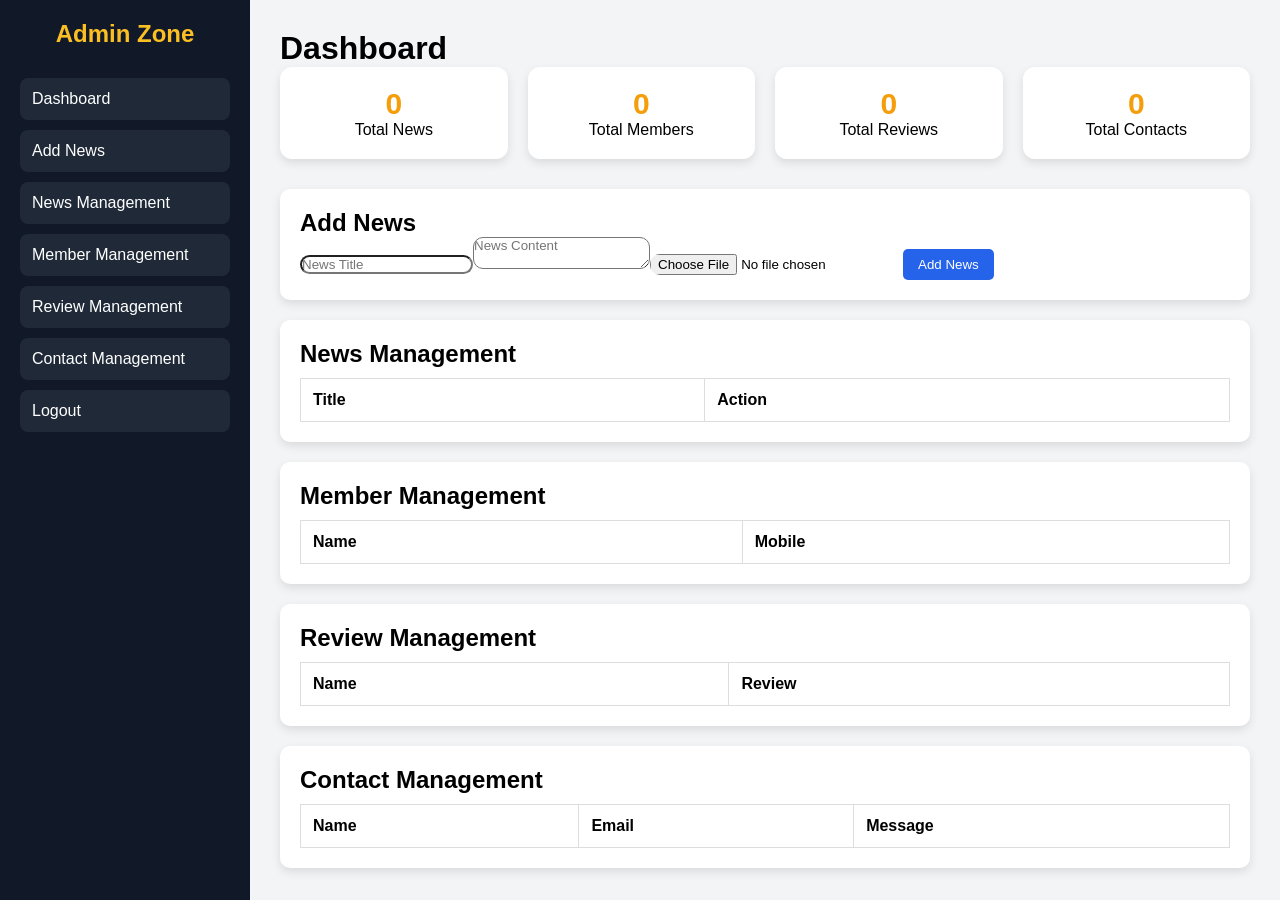
<file: index.html>
<!DOCTYPE html><html lang="en">
<head>
<meta charset="UTF-8">
<meta name="viewport" content="width=device-width, initial-scale=1.0">
<title>Admin Dashboard - The Global Express</title><link rel="stylesheet" href="style.css"><style>
.admin-container{
display:flex;
min-height:100vh;
}

.sidebar{
width:250px;
background:#111827;
color:white;
padding:20px;
}

.sidebar h2{
text-align:center;
margin-bottom:30px;
}

.sidebar ul{
list-style:none;
padding:0;
}

.sidebar ul li{
padding:12px;
margin:10px 0;
background:#1f2937;
border-radius:8px;
cursor:pointer;
}

.sidebar ul li:hover{
background:#f59e0b;
color:black;
}

.main-content{
flex:1;
padding:30px;
background:#f3f4f6;
}

.cards{
display:grid;
grid-template-columns:repeat(auto-fit,minmax(220px,1fr));
gap:20px;
margin-bottom:30px;
}

.card-box{
background:white;
padding:20px;
border-radius:12px;
box-shadow:0 4px 10px rgba(0,0,0,.1);
text-align:center;
}

.card-box h3{
font-size:30px;
color:#f59e0b;
}

.section{
background:white;
padding:20px;
border-radius:10px;
margin-top:20px;
box-shadow:0 4px 10px rgba(0,0,0,.1);
}

table{
width:100%;
border-collapse:collapse;
margin-top:10px;
}

table th,
table td{
padding:12px;
border:1px solid #ddd;
text-align:left;
}

.btn{
padding:8px 15px;
border:none;
border-radius:5px;
cursor:pointer;
}

.btn-danger{
background:red;
color:white;
}

.btn-primary{
background:#2563eb;
color:white;
}
</style></head>
<body><div class="admin-container"><div class="sidebar">
<h2>Admin Zone</h2><ul>
<li>Dashboard</li>
<li>Add News</li>
<li>News Management</li>
<li>Member Management</li>
<li>Review Management</li>
<li>Contact Management</li>
<li>Logout</li>
</ul></div><div class="main-content"><h1>Dashboard</h1><div class="cards"><div class="card-box">
<h3 id="totalNews">0</h3>
<p>Total News</p>
</div><div class="card-box">
<h3 id="totalMembers">0</h3>
<p>Total Members</p>
</div><div class="card-box">
<h3 id="totalReviews">0</h3>
<p>Total Reviews</p>
</div><div class="card-box">
<h3 id="totalContacts">0</h3>
<p>Total Contacts</p>
</div></div><div class="section"><h2>Add News</h2><input type="text" id="newsTitle" placeholder="News Title" class="form-control mb-2"><textarea id="newsContent" placeholder="News Content" class="form-control mb-2"></textarea><input type="file" id="newsImage" class="form-control mb-2"><button class="btn btn-primary" onclick="addNews()">
Add News
</button></div><div class="section"><h2>News Management</h2><table>
<thead>
<tr>
<th>Title</th>
<th>Action</th>
</tr>
</thead><tbody id="newsTable"></tbody></table></div><div class="section"><h2>Member Management</h2><table>
<thead>
<tr>
<th>Name</th>
<th>Mobile</th>
</tr>
</thead><tbody id="memberTable"></tbody></table></div><div class="section"><h2>Review Management</h2><table>
<thead>
<tr>
<th>Name</th>
<th>Review</th>
</tr>
</thead><tbody id="reviewTable"></tbody></table></div><div class="section"><h2>Contact Management</h2><table>
<thead>
<tr>
<th>Name</th>
<th>Email</th>
<th>Message</th>
</tr>
</thead><tbody id="contactTable"></tbody></table></div></div></div><script src="script.js"></script></body>
</html>
</file>
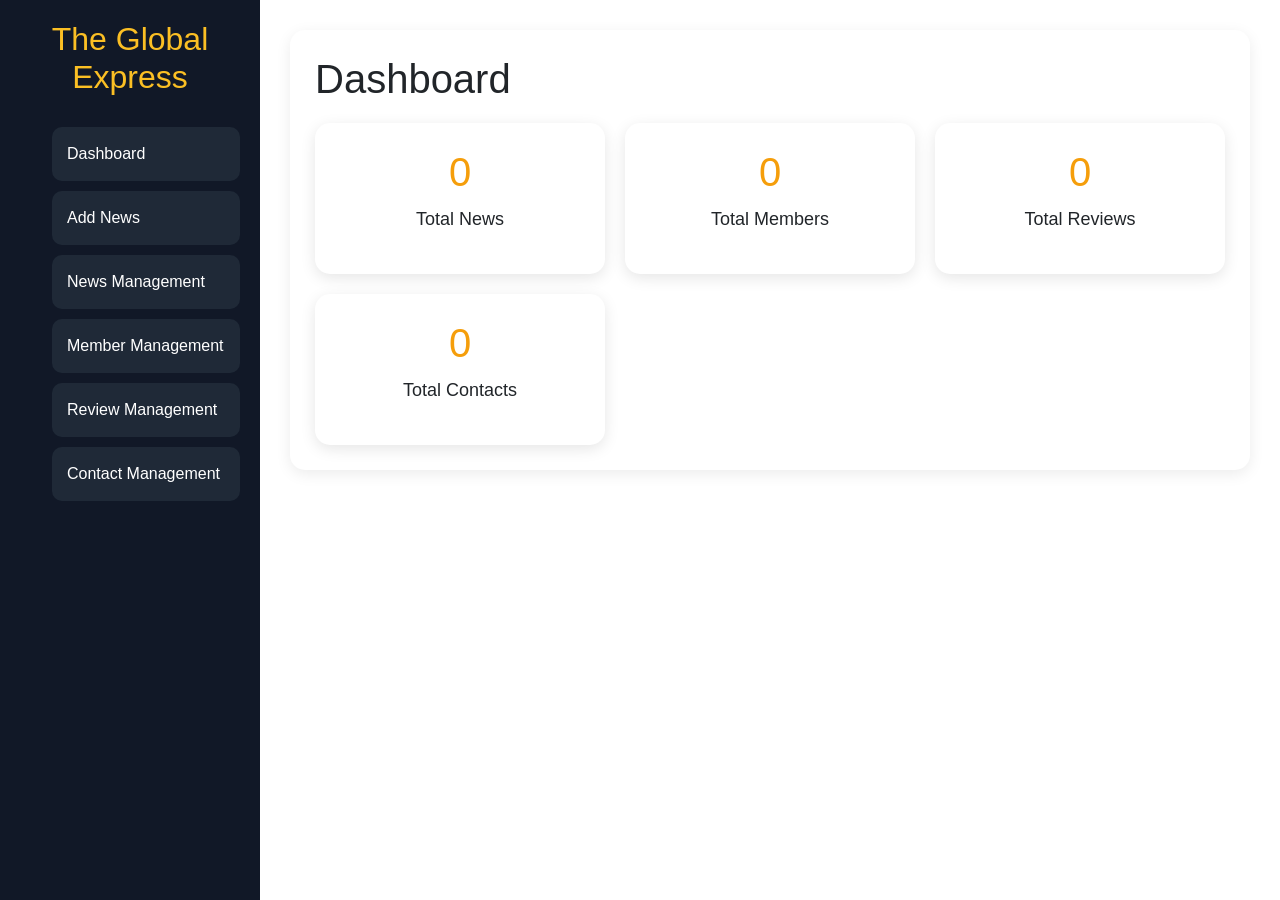
<file: TheGlobalExpress/admin.html>
<!DOCTYPE html><html lang="en">
<head>
<meta charset="UTF-8">
<meta name="viewport" content="width=device-width, initial-scale=1.0">
<title>The Global Express - Admin Dashboard</title><link rel="stylesheet" href="style.css"><link href="https://cdn.jsdelivr.net/npm/bootstrap@5.3.3/dist/css/bootstrap.min.css" rel="stylesheet"></head>
<body><div class="admin-container"><!-- Sidebar -->
<div class="sidebar">
    <h2>The Global Express</h2>

    <ul>
        <li onclick="showSection('dashboard')">Dashboard</li>
        <li onclick="showSection('addNews')">Add News</li>
        <li onclick="showSection('newsManagement')">News Management</li>
        <li onclick="showSection('memberManagement')">Member Management</li>
        <li onclick="showSection('reviewManagement')">Review Management</li>
        <li onclick="showSection('contactManagement')">Contact Management</li>
    </ul>
</div>

<!-- Main Content -->
<div class="main-content">

    <!-- Dashboard -->
    <div id="dashboard" class="admin-section">

        <h1>Dashboard</h1>

        <div class="dashboard-cards">

            <div class="dashboard-card">
                <h2 id="newsCount">0</h2>
                <p>Total News</p>
            </div>

            <div class="dashboard-card">
                <h2 id="memberCount">0</h2>
                <p>Total Members</p>
            </div>

            <div class="dashboard-card">
                <h2 id="reviewCount">0</h2>
                <p>Total Reviews</p>
            </div>

            <div class="dashboard-card">
                <h2 id="contactCount">0</h2>
                <p>Total Contacts</p>
            </div>

        </div>

    </div>

    <!-- Add News -->
    <div id="addNews" class="admin-section" style="display:none">

        <h2>Add News</h2>

        <form id="newsForm">

            <input type="text"
                   id="newsTitle"
                   class="form-control mb-3"
                   placeholder="News Title"
                   required>

            <textarea
                   id="newsDescription"
                   class="form-control mb-3"
                   rows="5"
                   placeholder="News Description"
                   required></textarea>

            <input type="text"
                   id="newsImage"
                   class="form-control mb-3"
                   placeholder="Image Path Example: images/news1.jpg">

            <button class="btn btn-warning w-100">
                Publish News
            </button>

        </form>

    </div>

    <!-- News Management -->

    <div id="newsManagement" class="admin-section" style="display:none">

        <h2>News Management</h2>

        <table class="table table-bordered">

            <thead>
                <tr>
                    <th>Title</th>
                    <th>Action</th>
                </tr>
            </thead>

            <tbody id="newsTable"></tbody>

        </table>

    </div>

    <!-- Members -->

    <div id="memberManagement" class="admin-section" style="display:none">

        <h2>Member Management</h2>

        <table class="table table-bordered">

            <thead>
                <tr>
                    <th>Name</th>
                    <th>Mobile</th>
                </tr>
            </thead>

            <tbody id="memberTable"></tbody>

        </table>

    </div>

    <!-- Reviews -->

    <div id="reviewManagement" class="admin-section" style="display:none">

        <h2>Review Management</h2>

        <table class="table table-bordered">

            <thead>
                <tr>
                    <th>Name</th>
                    <th>Review</th>
                </tr>
            </thead>

            <tbody id="reviewTable"></tbody>

        </table>

    </div>

    <!-- Contacts -->

    <div id="contactManagement" class="admin-section" style="display:none">

        <h2>Contact Management</h2>

        <table class="table table-bordered">

            <thead>
                <tr>
                    <th>Name</th>
                    <th>Email</th>
                    <th>Message</th>
                </tr>
            </thead>

            <tbody id="contactTable"></tbody>

        </table>

    </div>

</div>

</div><script src="script.js"></script></body>
</html>
</file>
<file: style.css>
/* =========================
THE GLOBAL EXPRESS
ADMIN DASHBOARD CSS
========================= */

*{
margin:0;
padding:0;
box-sizing:border-box;
font-family:Arial, sans-serif;
}

body{
background:#f4f6f9;
}

/* Sidebar */

.admin-container{
display:flex;
min-height:100vh;
}

.sidebar{
width:260px;
background:#111827;
color:white;
padding:20px;
}

.sidebar h2{
text-align:center;
color:#fbbf24;
margin-bottom:30px;
}

.sidebar ul{
list-style:none;
}

.sidebar ul li{
padding:15px;
margin-bottom:10px;
background:#1f2937;
border-radius:10px;
cursor:pointer;
transition:.3s;
}

.sidebar ul li:hover{
background:#fbbf24;
color:black;
}

/* Main Content */

.main-content{
flex:1;
padding:30px;
}

/* Dashboard Cards */

.dashboard-cards{
display:grid;
grid-template-columns:repeat(auto-fit,minmax(220px,1fr));
gap:20px;
margin-top:20px;
}

.dashboard-card{
background:white;
padding:25px;
border-radius:15px;
text-align:center;
box-shadow:0 4px 15px rgba(0,0,0,.1);
}

.dashboard-card h2{
font-size:40px;
color:#f59e0b;
}

.dashboard-card p{
font-size:18px;
margin-top:10px;
}

/* Sections */

.admin-section{
background:white;
padding:25px;
border-radius:15px;
box-shadow:0 4px 15px rgba(0,0,0,.08);
}

/* Tables */

table{
margin-top:15px;
}

.table th{
background:#111827;
color:white;
}

.table td{
vertical-align:middle;
}

/* Forms */

.form-control{
border-radius:10px;
}

.btn-warning{
font-weight:bold;
border-radius:10px;
}

/* Mobile */

@media(max-width:768px){

.admin-container{
flex-direction:column;
}

.sidebar{
width:100%;
}

.dashboard-cards{
grid-template-columns:1fr;
}

}
</file>
<file: TheGlobalExpress/style.css>
/* =========================
THE GLOBAL EXPRESS
ADMIN DASHBOARD CSS
========================= */

*{
margin:0;
padding:0;
box-sizing:border-box;
font-family:Arial, sans-serif;
}

body{
background:#f4f6f9;
}

/* Sidebar */

.admin-container{
display:flex;
min-height:100vh;
}

.sidebar{
width:260px;
background:#111827;
color:white;
padding:20px;
}

.sidebar h2{
text-align:center;
color:#fbbf24;
margin-bottom:30px;
}

.sidebar ul{
list-style:none;
}

.sidebar ul li{
padding:15px;
margin-bottom:10px;
background:#1f2937;
border-radius:10px;
cursor:pointer;
transition:.3s;
}

.sidebar ul li:hover{
background:#fbbf24;
color:black;
}

/* Main Content */

.main-content{
flex:1;
padding:30px;
}

/* Dashboard Cards */

.dashboard-cards{
display:grid;
grid-template-columns:repeat(auto-fit,minmax(220px,1fr));
gap:20px;
margin-top:20px;
}

.dashboard-card{
background:white;
padding:25px;
border-radius:15px;
text-align:center;
box-shadow:0 4px 15px rgba(0,0,0,.1);
}

.dashboard-card h2{
font-size:40px;
color:#f59e0b;
}

.dashboard-card p{
font-size:18px;
margin-top:10px;
}

/* Sections */

.admin-section{
background:white;
padding:25px;
border-radius:15px;
box-shadow:0 4px 15px rgba(0,0,0,.08);
}

/* Tables */

table{
margin-top:15px;
}

.table th{
background:#111827;
color:white;
}

.table td{
vertical-align:middle;
}

/* Forms */

.form-control{
border-radius:10px;
}

.btn-warning{
font-weight:bold;
border-radius:10px;
}

/* Mobile */

@media(max-width:768px){

.admin-container{
flex-direction:column;
}

.sidebar{
width:100%;
}

.dashboard-cards{
grid-template-columns:1fr;
}

}
</file>
